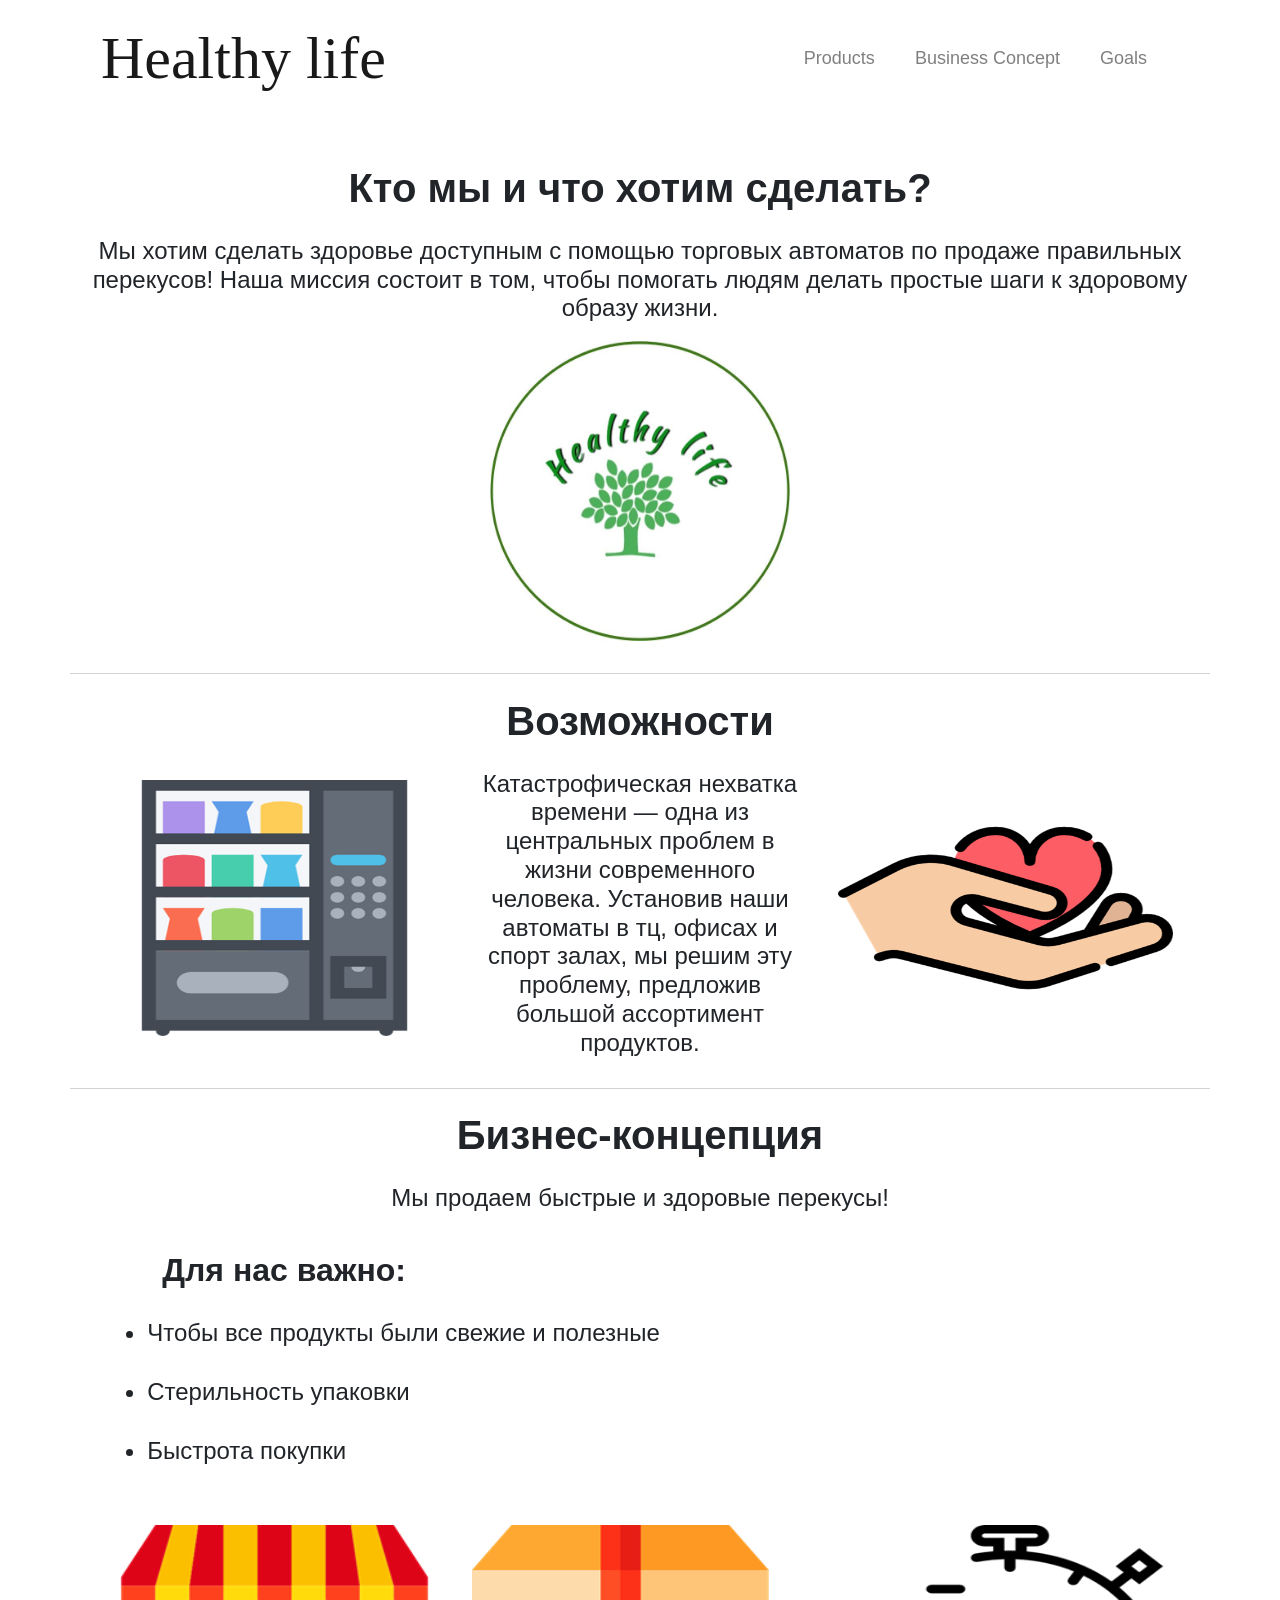
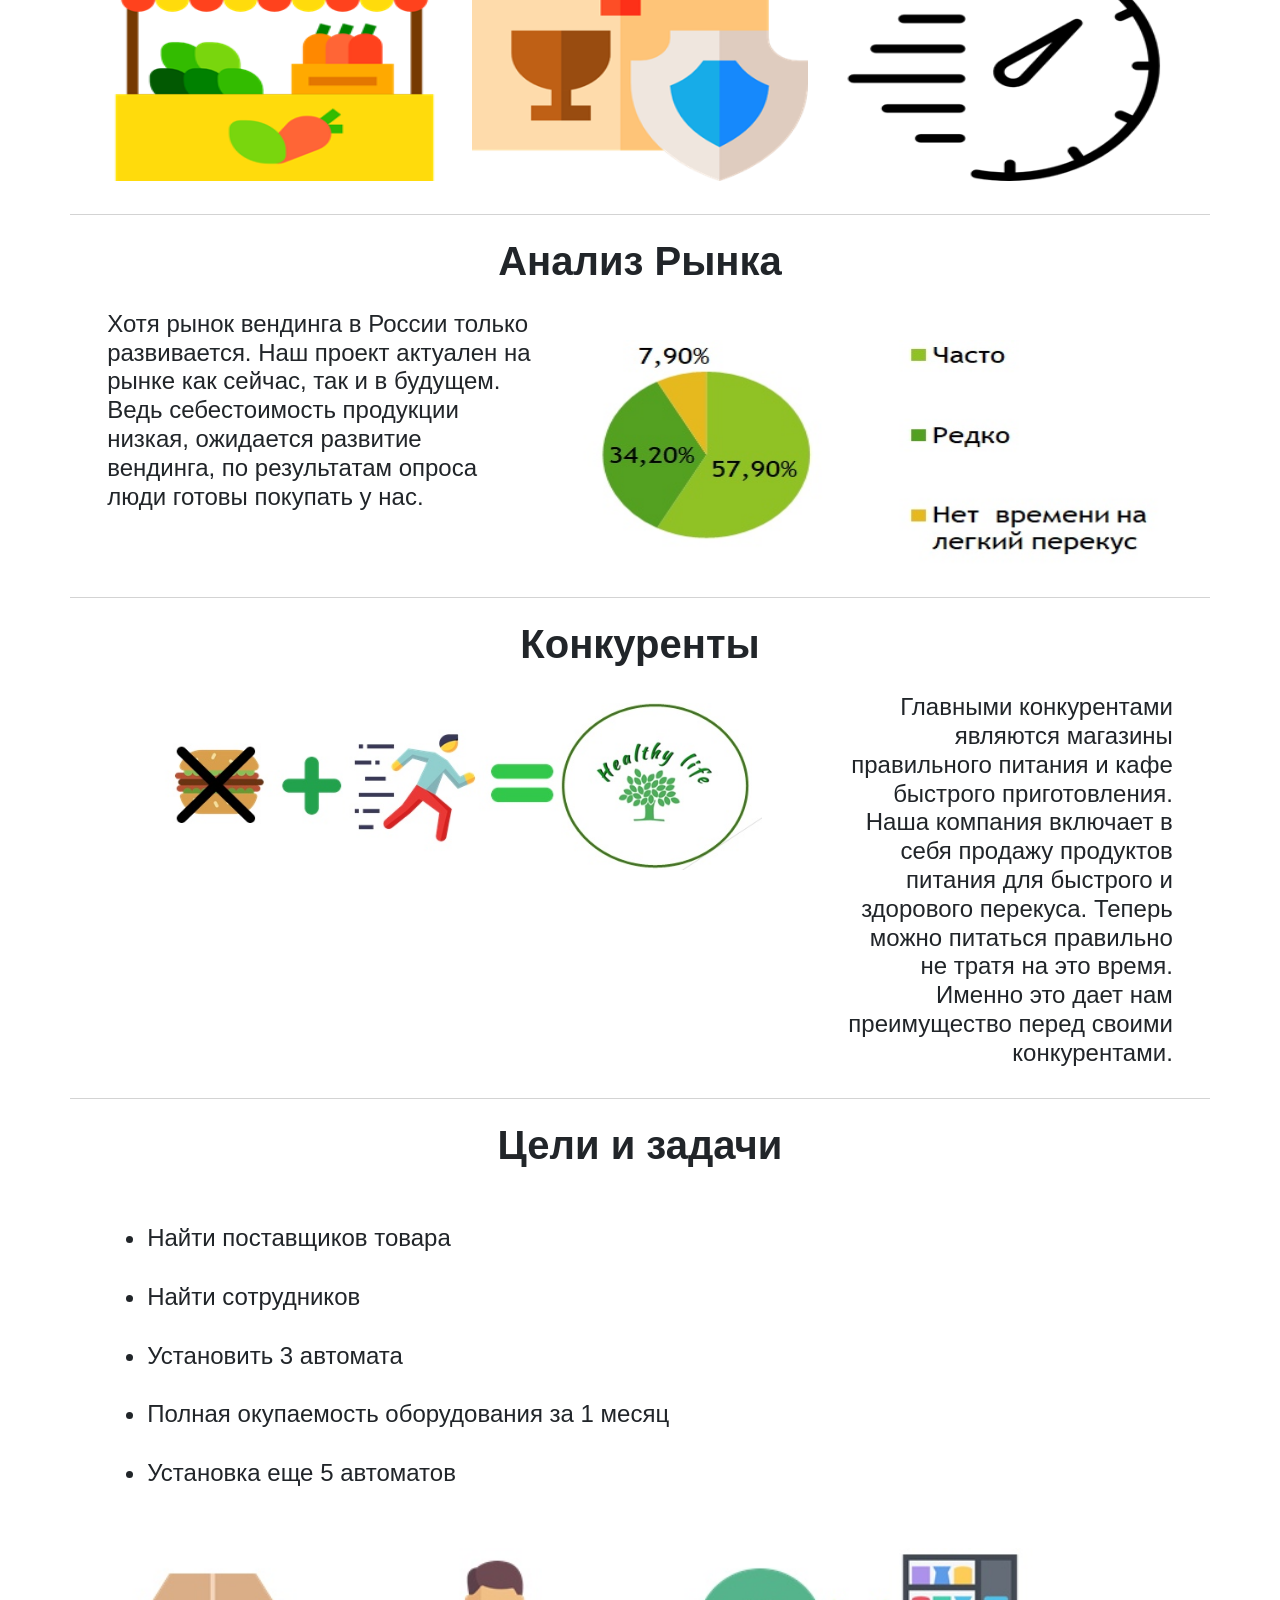
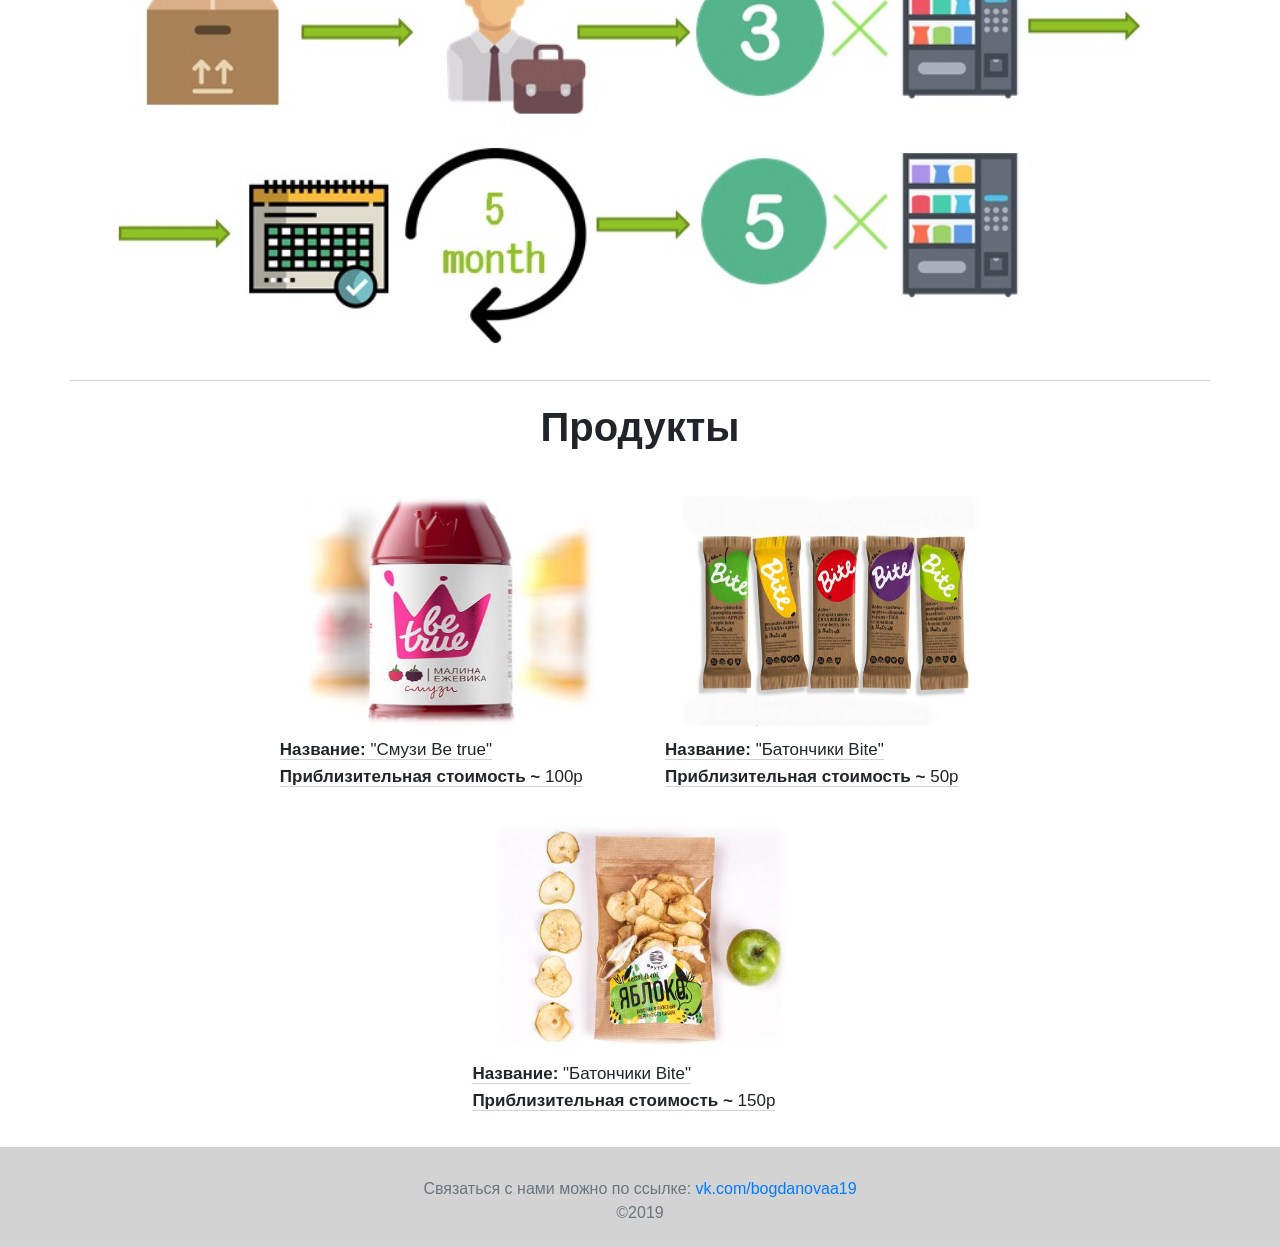
<file: Bootstrap/index.html>
<!DOCTYPE html>
<html>

<head>
	<!-- Required meta tags -->
	<meta charset="utf-8">
	<meta name="viewport" content="width=device-width, initial-scale=1, shrink-to-fit=no">

	<!-- Bootstrap CSS -->
	<link rel="stylesheet" href="https://stackpath.bootstrapcdn.com/bootstrap/4.3.1/css/bootstrap.min.css" integrity="sha384-ggOyR0iXCbMQv3Xipma34MD+dH/1fQ784/j6cY/iJTQUOhcWr7x9JvoRxT2MZw1T" crossorigin="anonymous">
	<link rel="stylesheet" href="css/style.css">

	<title>Hello, world!</title>
</head>
<body>
	<header class="container">
		<nav class="navbar navbar-expand-lg navbar-light bg-white">
			<a class="navbar-brand" href="">Healthy life</a>
			<button class="navbar-toggler" type="button" data-toggle="collapse" data-target="#navbarNav" aria-controls="navbarNav" aria-expanded="false" aria-label="Toggle navigation">
				<span class="navbar-toggler-icon"></span>
			</button>
			<div class="collapse navbar-collapse" id="navbarNav">
				<ul class="navbar-nav ml-auto">
					<li class="nav-item">
						<a class="nav-link" href="#products">Products</a>
					</li>
					<li class="nav-item">
						<a class="nav-link" href="#bus_con">Business Concept</a>
					</li>
					<li class="nav-item">
						<a class="nav-link" href="#goals">Goals</a>
					</li>

				</ul>
			</div>
		</nav>
	</header>
	<main class="container">
		<div class="row justify-content-center">
			<div class="h1 text-center col-12"><strong>Кто мы и что хотим сделать?</strong></div>
			<div class="h4 text-center">Мы хотим сделать здоровье доступным с помощью торговых автоматов по продаже правильных перекусов! Наша миссия состоит в том, чтобы помогать людям делать простые шаги к здоровому образу жизни.
			</div>
			<img src="img/main_img.jpg" alt="no picture">
		</div>
		<div class="row justify-content-center">
			<div class="h1 text-center col-12"><strong>Возможности</strong></div>
			<img src="img/automat.png" class="col-md-4" alt="no picture">
			<div class="h4 text-center col-md-4">Катастрофическая нехватка времени — одна из центральных проблем в жизни современного человека. Установив наши автоматы в тц, офисах и спорт залах, мы решим эту проблему, предложив большой ассортимент продуктов. 
			</div>
			<img src="img/handheart.png" class="col-md-4" alt="no picture">
		</div>
		<div id="bus_con" class="row justify-content-center">
			<div class="h1 text-center col-12"><strong>Бизнес-концепция</strong></div>
			<div class="h4 text-center col-md-12">Мы продаем быстрые и здоровые перекусы!
			</div>
			<div class="col-md-12">
				<ul id="3" class="h4">
					<div class="h2 col-md-12"><strong>Для нас важно:</strong></div>
					<li>Чтобы все продукты были свежие и полезные </li>
					<li>Стерильность упаковки</li>
					<li>Быстрота покупки </li>
				</ul>
			</div>
			<img src="img/sell.png" class="col-md-4" alt="no picture">
			<img src="img/box.png" class="col-md-4" alt="no picture">
			<img src="img/timer.png" class="col-md-4" alt="no picture">
		</div>
		<div class="row justify-content-center">
			<div class="h1 text-center col-12"><strong>Анализ Рынка</strong></div>
			<div class="h4 col-md-5">Хотя рынок вендинга в России только развивается. Наш проект актуален на рынке как сейчас, так и в будущем. Ведь себестоимость продукции низкая, ожидается развитие вендинга, по результатам опроса люди готовы покупать у нас.
			</div>
			<img src="img/stat.jpg" class="col-md-7" alt="no picture">
		</div>
		<div class="row justify-content-center">
			<div class="h1 text-center col-12"><strong>Конкуренты</strong></div>
			<img src="img/fastfood.jpg" class="col-md-8" alt="no picture">
			<div class="h4 text-right col-md-4">Главными конкурентами являются магазины правильного питания и кафе быстрого приготовления. Наша компания включает в себя продажу продуктов питания для быстрого и здорового перекуса. Теперь можно питаться правильно не тратя на это время. Именно это дает нам преимущество перед своими конкурентами.
			</div>
		</div>
		<div id="goals" class="row justify-content-center">
			<div class="h1 text-center col-12"><strong>Цели и задачи</strong></div>
			<div class="col-md-12">
				<ul id="3" class="h4">
					<li>Найти поставщиков товара </li>
					<li>Найти сотрудников</li>
					<li>Установить 3 автомата</li>
					<li>Полная окупаемость оборудования за 1 месяц</li>
					<li>Установка еще 5 автоматов</li>
				</ul>
			</div>
			<img src="img/process.jpg" alt="no picture">
		</div>
		<div id="products" class="row justify-content-center">
			<div class="h1 text-center col-12"><strong>Продукты</strong></div>

			<div class="pi col-md-4">
				<img class="img-pr" src="img/1pr.jpg" alt="no picture">
				<span><strong>Название:</strong></span><span> "Смузи Be true"</span>
				<br>
				<span><strong>Приблизительная стоимость ~</strong></span><span> 100р</span>
			</div>
			<div class="pi col-md-4">
				<img class="img-pr" src="img/3pr.jpg" alt="no picture">
				<span><strong>Название:</strong></span><span> "Батончики Bite"</span>
				<br>
				<span><strong>Приблизительная стоимость ~</strong></span><span> 50р</span>
			</div>
			<div class="pi col-md-4">
				<img class="img-pr" src="img/2pr.jpg" alt="no picture">
				<span><strong>Название:</strong></span><span> "Батончики Bite"</span>
				<br>
				<span><strong>Приблизительная стоимость ~</strong></span><span> 150р</span>
			</div>
		</div>
	</main>

	<footer class="footer-fluid">
		<div id="f" class="container">
			<div class="text-center"><span class="mx-auto text-muted">Связаться с нами можно по ссылке: <a href="https://vk.com/bogdanovaa19">vk.com/bogdanovaa19</a></span></div>
			<div class="text-center"><span class="text-muted">©2019</span></div>
		</div>
	</footer>
	
	<!-- Optional JavaScript -->
	<!-- jQuery first, then Popper.js, then Bootstrap JS -->
	<script src="https://code.jquery.com/jquery-3.3.1.slim.min.js" integrity="sha384-q8i/X+965DzO0rT7abK41JStQIAqVgRVzpbzo5smXKp4YfRvH+8abtTE1Pi6jizo" crossorigin="anonymous"></script>

	<script src="https://stackpath.bootstrapcdn.com/bootstrap/4.3.1/js/bootstrap.min.js" integrity="sha384-JjSmVgyd0p3pXB1rRibZUAYoIIy6OrQ6VrjIEaFf/nJGzIxFDsf4x0xIM+B07jRM" crossorigin="anonymous"></script>
 <!--  <script src="jquery-3.4.1.min.js"></script>
 	<script src="bootstrap.min.js"></script> -->
 </body>
 <html>
</file>
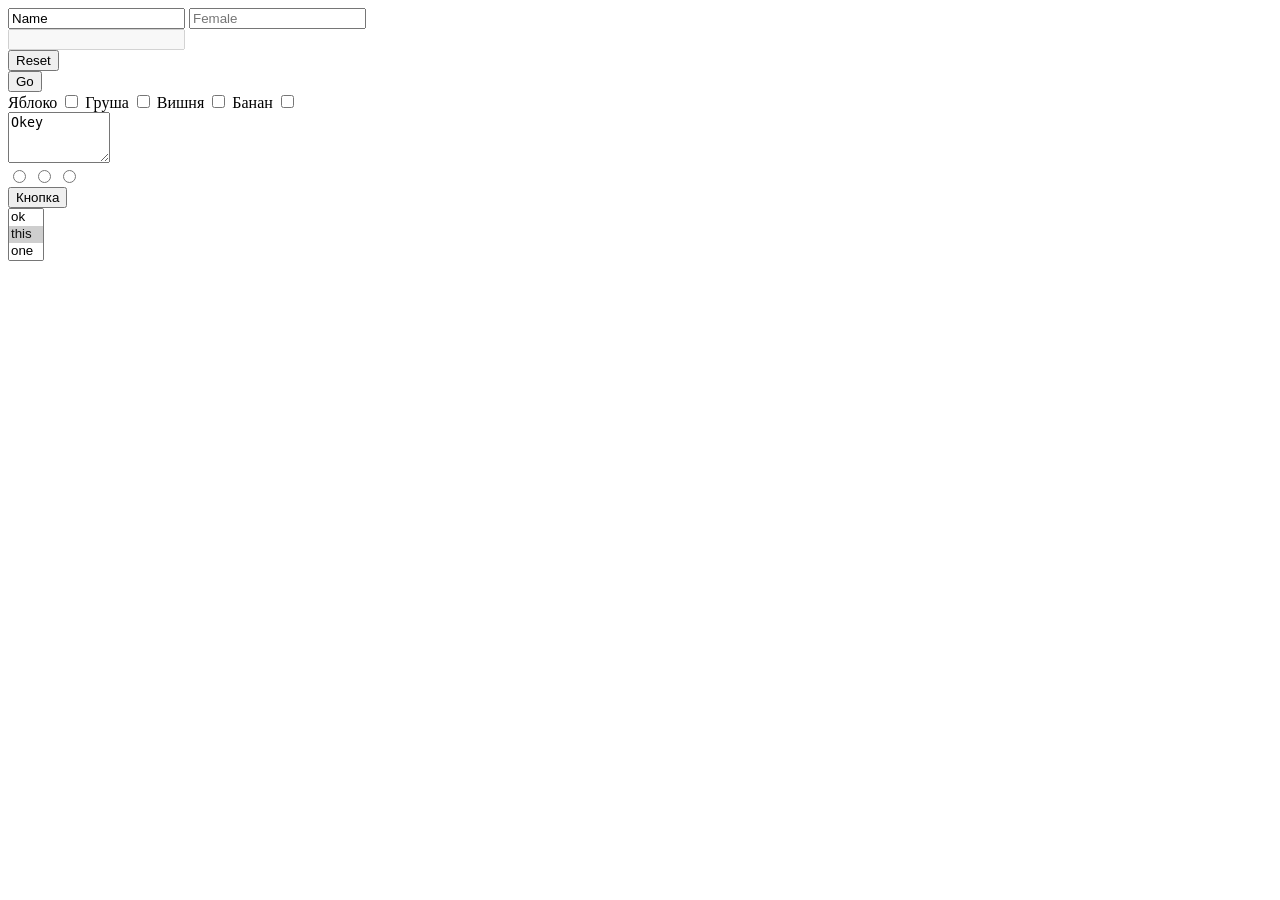
<file: fifth.html>
<!DOCTYPE html>
<html>
<head>
	<title>Web forms</title>
</head>
<body>
	<form action="/" method="">
		<input type="text" name="namePerson" maxlength="12" value="Name">
		<input type="text" name="femalePerson" maxlength="12" placeholder="Female">
		<br>
		<!-- disabled нельзя использовать -->
		<input type="password" name="pass" maxlength="12" disabled="">
		<br>
		<input type="reset" name="reset" maxlength="12" placeholder="Введите пароль">
		<br>
		<input type="submit" name="go" maxlength="12" value="Go">
		<br>
		<!-- on or off -->
		<label for='ap'>Яблоко</label> <input id='ap' type="checkbox" name="ch1" value="Hey1">
		<label for='gr'>Груша</label> <input id='gr' type="checkbox" name="ch1" value="Hey2">
		<label for='vi'>Вишня</label> <input id='vi' type="checkbox" name="ch1" value="Hey3">
		<label for='ba'>Банан</label> <input id='ba' type="checkbox" name="ch2" value="none">
		<br>
		<textarea name="textarea" cols="10" rows="3" >Okey</textarea>
		<br>
		<input type="radio" name="r1">
		<input type="radio" name="r1">
		<input type="radio" name="r1">
		<br>
		<button type="submit">Кнопка</button>
		<br>
		<select name="select" size="3" multiple="можем выбрать несколько вариантов">
			<option>ok</option>	
			<option selected>this</option>
			<option value="Отправится это сообщение а не one">one</option>
			<option>good</option>		
		</select>
	</form>
</body>
</html>
</file>
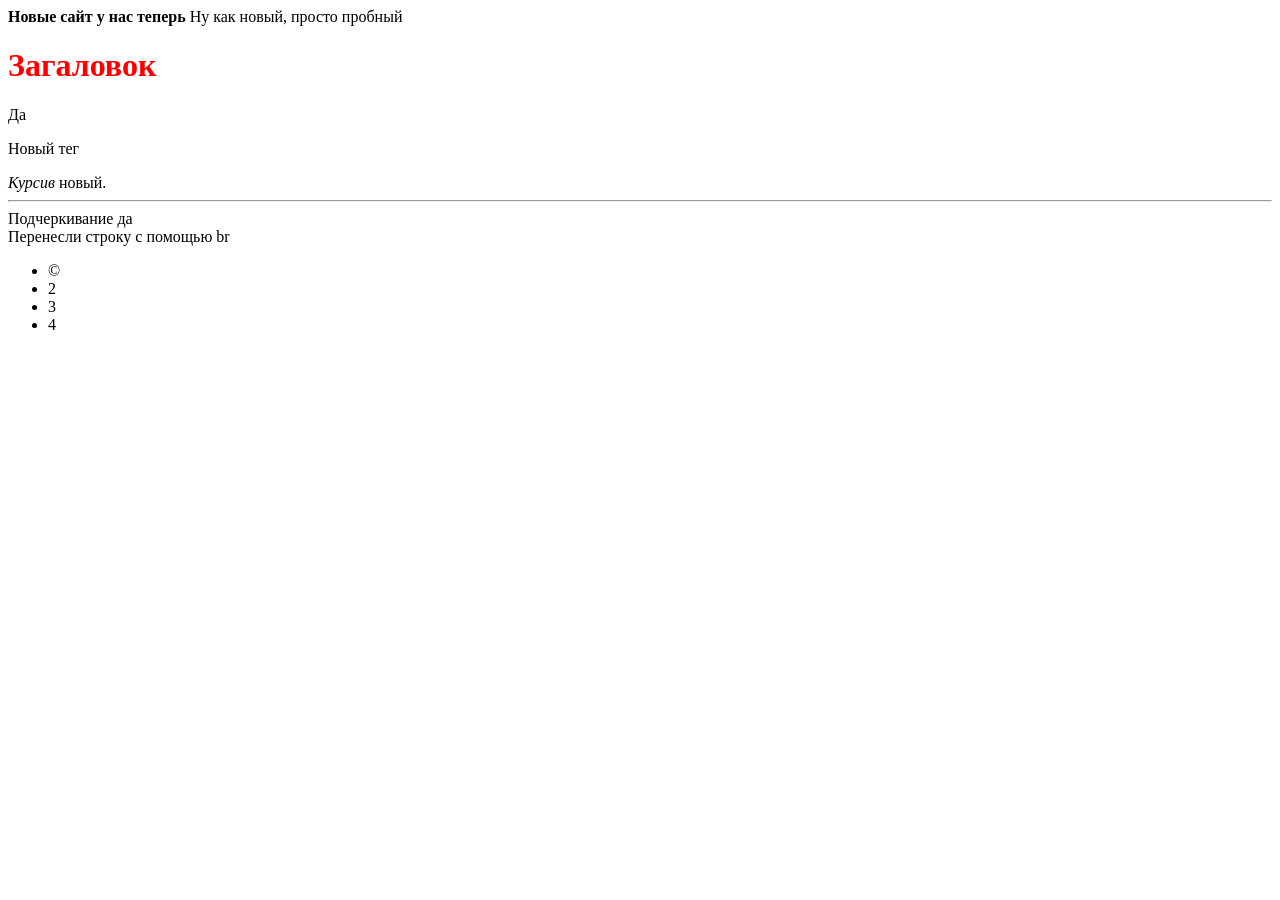
<file: first.html>
<!DOCTYPE html>
<html lang="ru">
<head>
	<title>Окей летс гоу</title>
	<meta charset="utf-8">
</head>
<body>
	<strong>Новые сайт у нас теперь</strong>

	Ну как новый, просто пробный
	<h1 style="color: red">Загаловок</h1>
	<!-- h1, h2, h3 - важны для seo пиара -->
	Да
	<p>Новый тег</p>
	<em>Курсив</em> новый.
	<hr>Подчеркивание да
	<br> Перенесли строку с помощью br
	<ul>
		<li>&copy;</li>
		<li>2</li>
		<li>3</li>
		<li>4</li>
	</ul>
	<!-- Комментарий -->
</body>
</html>
</file>
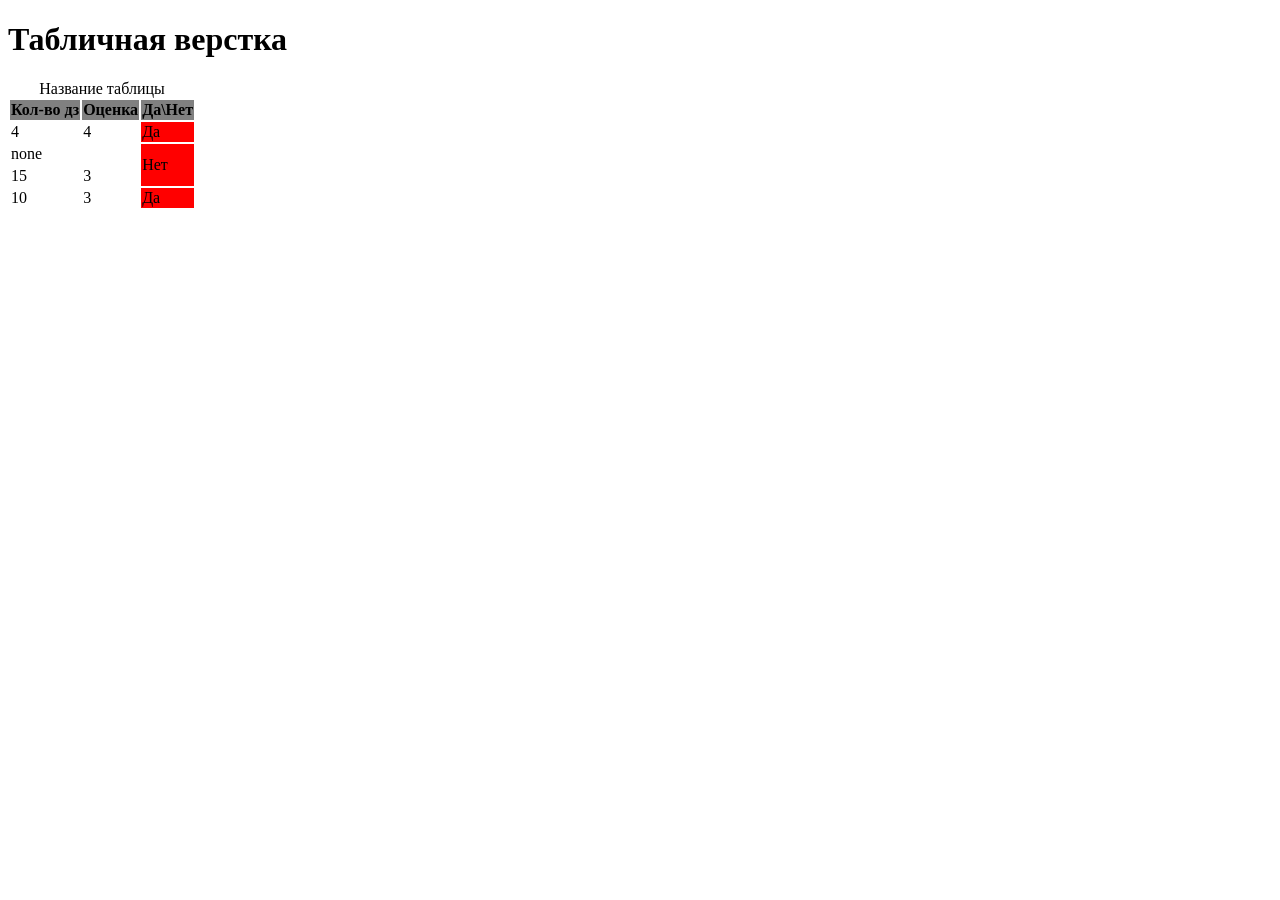
<file: fourth.html>
<!DOCTYPE html>
<html lang='ru'>
<head>
	<title></title>
	<meta charset="utf-8">
</head>
<body>
	<h1>Табличная верстка</h1>
	<table>
		<caption>Название таблицы</caption>
		<colgroup>
			<col> 
			<col> 
			<col style="background: red;"> 
		</colgroup>
		<tr style="background: gray;">
			<th>Кол-во дз</th>
			<th>Оценка</th>
			<th>Да\Нет</th>
		</tr>
		<tr>
			<td>4</td>
			<td>4</td>
			<td>Да</td>
		</tr>
		<tr>
			<td colspan="2">none</td>
			<!-- <td>5</td> -->
			<td rowspan="2">Нет</td>
		</tr>
		<tr>
			<td>15</td>
			<td>3</td>
			<!-- <td>Да</td> -->
		</tr>
		<tr>
			<td>10</td>
			<td>3</td>
			<td>Да</td>
		</tr>
	</table>
</body>
</html>
</file>
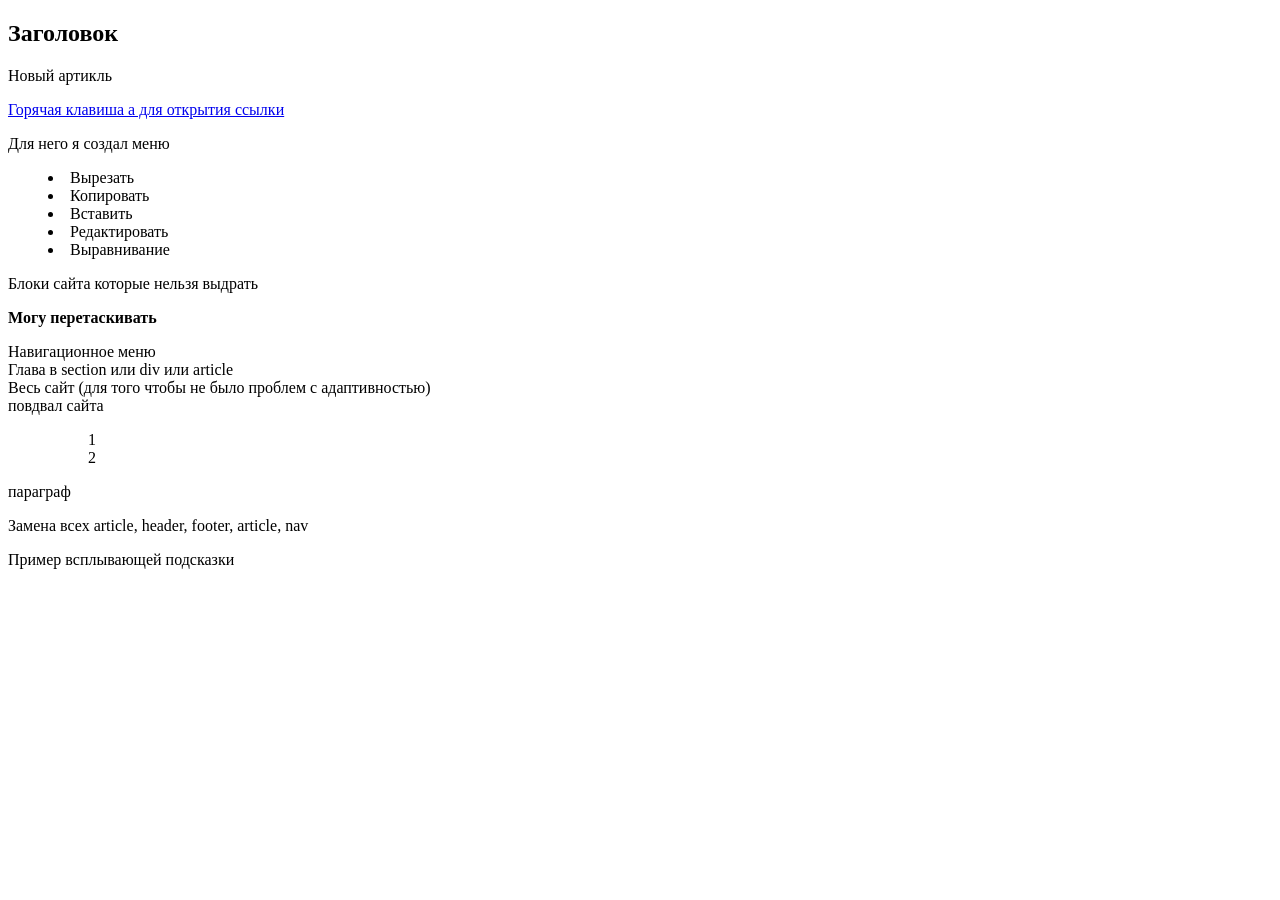
<file: second.html>
<!DOCTYPE html>
<html lang="ru">
<head>
	<title>Первая страница</title>
</head>
<body>
	<article>
		<!-- Контент сайта -->
		<!--  contenteditable - разрешить редактирование текста-->
		<h2 contenteditable="true">Заголовок</h1> 
		Новый артикль
		<p><a href="image/xxx.jpg" accesskey="a">Горячая клавиша а
    для открытия ссылки</a></p>
    <!-- alt + a -->
	</article>

	<section>
		<div contextmenu="exm">Для него я создал меню</div>
		<menu type="context" id="exm">
		    <li>Вырезать</li>
		    <li>Копировать</li>
		    <li>Вставить</li>
		    <li>Редактировать</li>
		    <li>Выравнивание</li>
	    </menu>
		Блоки сайта которые нельзя выдрать
	</section>

	<nav>
		<p><span draggable="true"><strong>Могу перетаскивать</strong></span></p>
				Навигационное меню
	</nav>

	<header>
		Глава в section или div или article
	</header>

	<main>
		Весь сайт (для того чтобы не было проблем с адаптивностью)
	</main>

	<footer> 
		повдвал сайта
	</footer>

	<ul>
		<ol>1</ol>
		<ol>2</ol>
	</ul>
	<p>параграф</p>

	<table hidden="hidden"> 
		<!-- hidden для table не работает -->
		<span hidden="hidden">Вывод информации</span>
	</table>

	<div>
		Замена всех article, header, footer, article, nav
	</div>
	<p title="А вот и я!">Пример всплывающей подсказки</p>
	<!-- spellcheck  Указывает браузеру проверять или нет правописание и грамматику в тексте. Хотя атрибут можно устанавливать практически для всех элементов, результат будет заметен только для полей форм (<input>, <textarea>), а также редактируемых элементов (у них установлен атрибут contenteditable).-->

<!-- dropzone="copy | link | move" Определяет, что делать с перетаскиваемыми пользователем данными — скопировать их, перетащить или связать — в момент, когда данные бросаются на элемент.-->
</body>
</html>
</file>
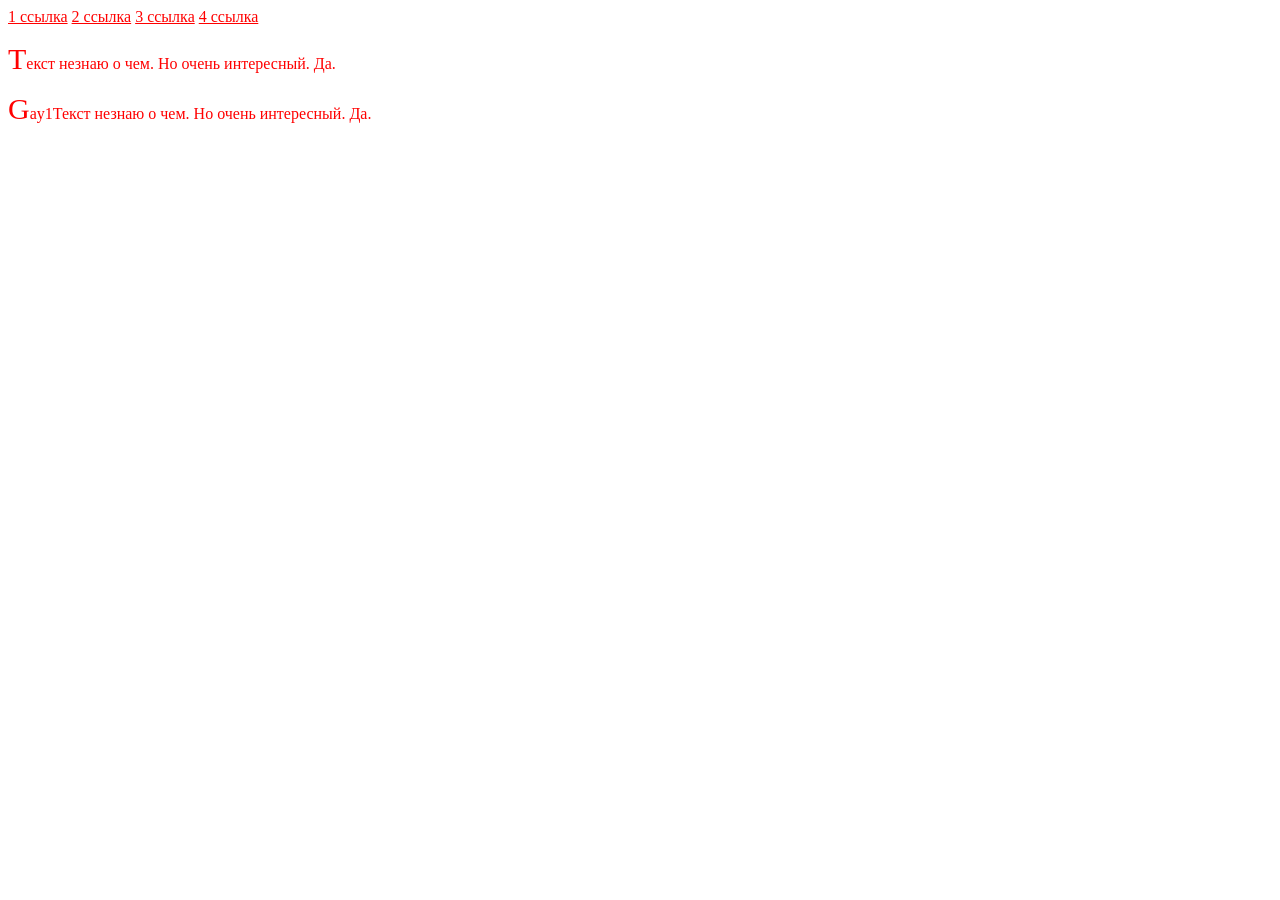
<file: seventh.html>
<!DOCTYPE html>
<html>
<head>
	<title></title>
	<meta charset="utf-8">
	<link rel="stylesheet" type="text/css" href="my.css">
</head>
<body>
	<a href="">1 ссылка</a>
	<a href="">2 ссылка</a>
	<a href="">3 ссылка</a>
	<a href="">4 ссылка</a>

	<p>Текст незнаю о чем. Но очень интересный. Да.</p>
	<p class="test">Текст незнаю о чем. Но очень интересный. Да.</p>
</body>
</html>
</file>
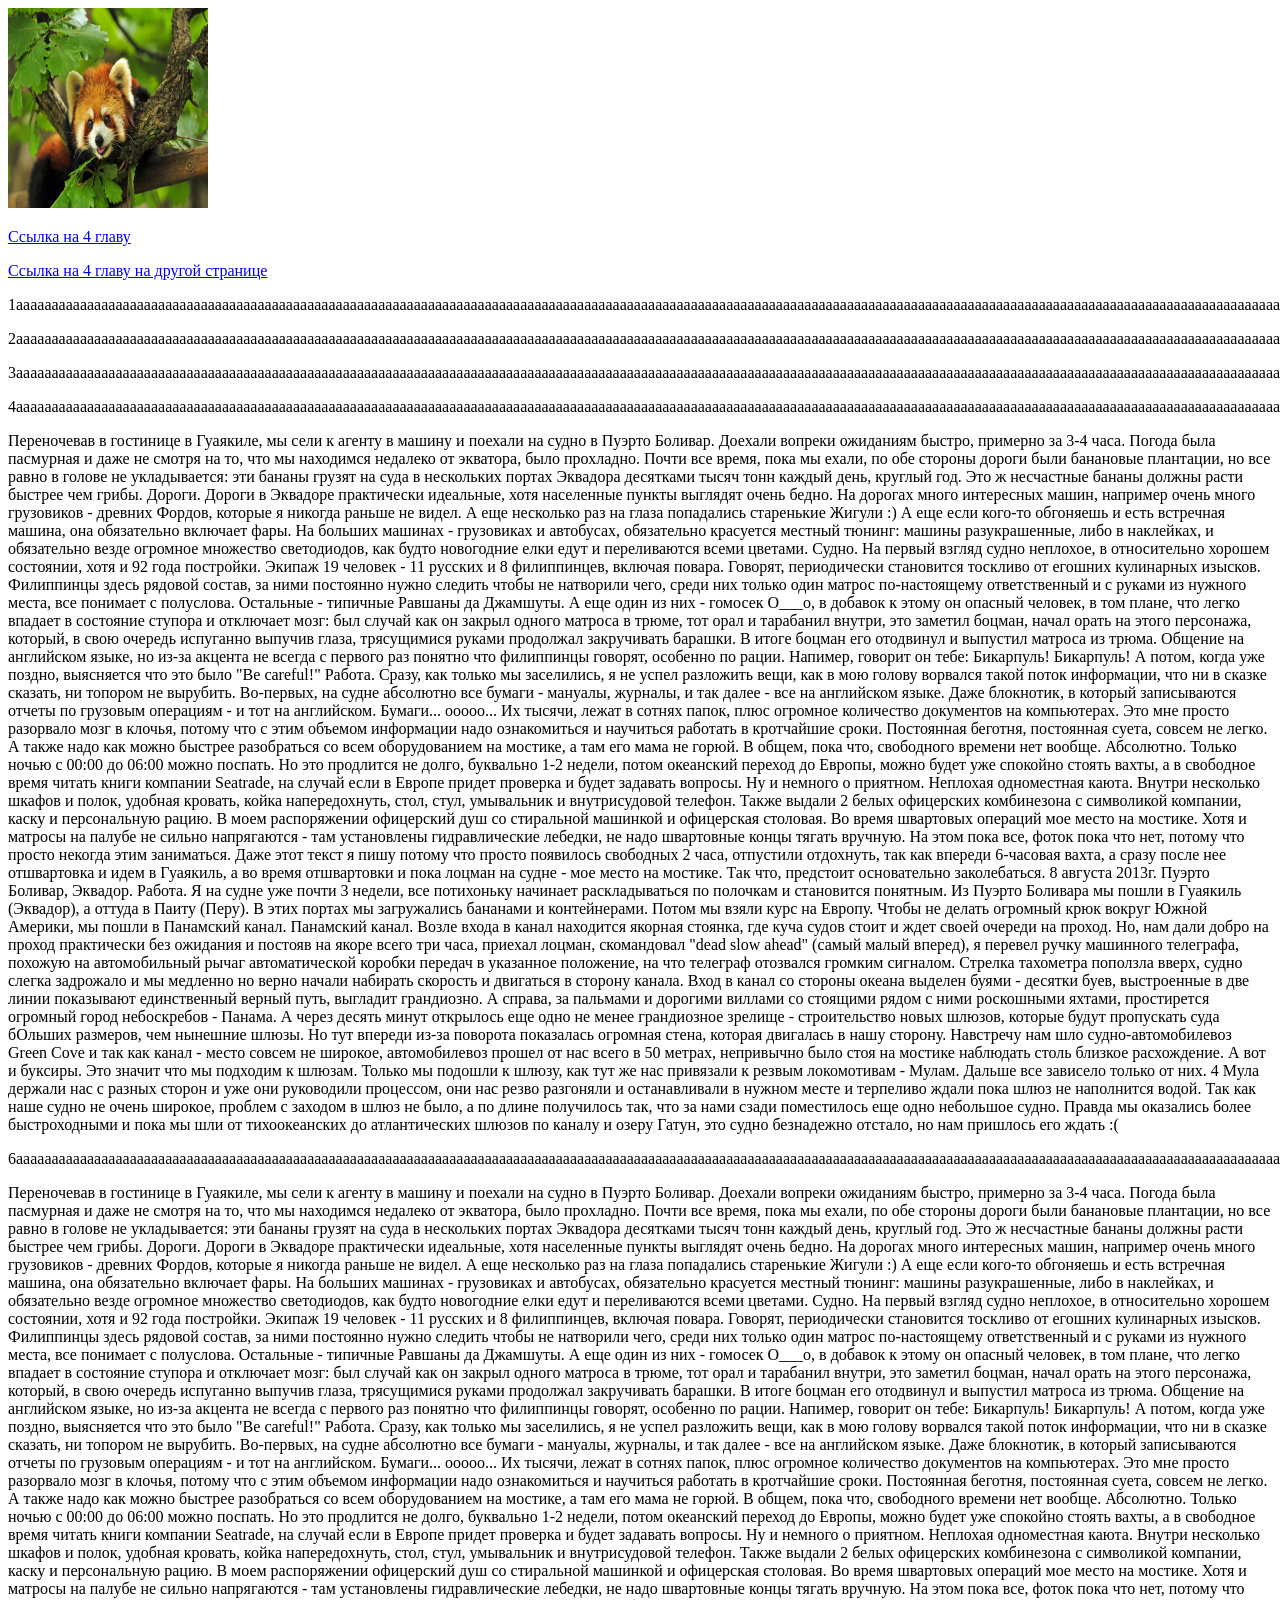
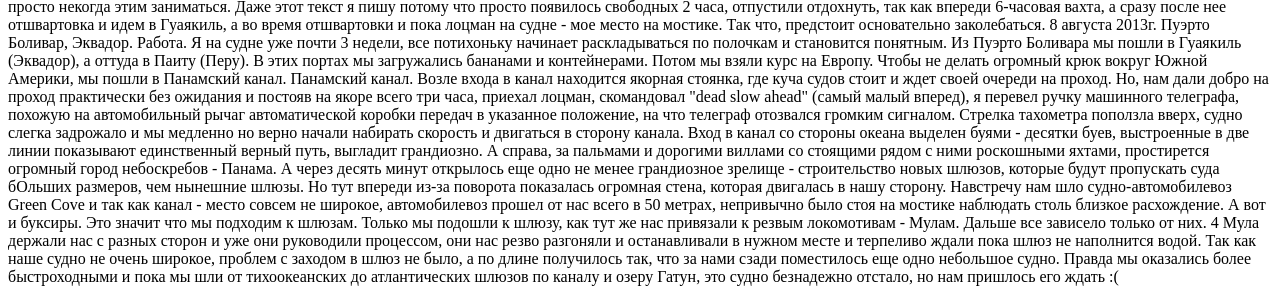
<file: third.html>
<!DOCTYPE html>
<html lang="ru">
<head>
	<title>Изображение и ссылки</title>
	<meta charset="utf-8">
</head>
<body>
	<img style="width: 200px; height: 200px" src="koal.jpg" alt="koal" >
	<p><a href="#4 article">Ссылка на 4 главу</a></p>
	<p><a href="next/index.html#second">Ссылка на 4 главу на другой странице</a></p>
	<p>1aaaaaaaaaaaaaaaaaaaaaaaaaaaaaaaaaaaaaaaaaaaaaaaaaaaaaaaaaaaaaaaaaaaaaaaaaaaaaaaaaaaaaaaaaaaaaaaaaaaaaaaaaaaaaaaaaaaaaaaaaaaaaaaaaaaaaaaaaaaaaaaaaaaaaaaaaaaaaaaaaaaaaaaaaaaaaaaaaaaaaaaaaaaaaaaaaaaa</p>
	<p>2aaaaaaaaaaaaaaaaaaaaaaaaaaaaaaaaaaaaaaaaaaaaaaaaaaaaaaaaaaaaaaaaaaaaaaaaaaaaaaaaaaaaaaaaaaaaaaaaaaaaaaaaaaaaaaaaaaaaaaaaaaaaaaaaaaaaaaaaaaaaaaaaaaaaaaaaaaaaaaaaaaaaaaaaaaaaaaaaaaaaaaaaaaaaaaaaaaaa</p>
	<p>3aaaaaaaaaaaaaaaaaaaaaaaaaaaaaaaaaaaaaaaaaaaaaaaaaaaaaaaaaaaaaaaaaaaaaaaaaaaaaaaaaaaaaaaaaaaaaaaaaaaaaaaaaaaaaaaaaaaaaaaaaaaaaaaaaaaaaaaaaaaaaaaaaaaaaaaaaaaaaaaaaaaaaaaaaaaaaaaaaaaaaaaaaaaaaaaaaaaa</p>
	<p>4aaaaaaaaaaaaaaaaaaaaaaaaaaaaaaaaaaaaaaaaaaaaaaaaaaaaaaaaaaaaaaaaaaaaaaaaaaaaaaaaaaaaaaaaaaaaaaaaaaaaaaaaaaaaaaaaaaaaaaaaaaaaaaaaaaaaaaaaaaaaaaaaaaaaaaaaaaaaaaaaaaaaaaaaaaaaaaaaaaaaaaaaaaaaaaaaaaaa</p>
	<p>Переночевав в гостинице в Гуаякиле, мы сели к агенту в машину и поехали на судно в Пуэрто Боливар. Доехали вопреки ожиданиям быстро, примерно за 3-4 часа. Погода была пасмурная и даже не смотря на то, что мы находимся недалеко от экватора, было прохладно. Почти все время, пока мы ехали, по обе стороны дороги были банановые плантации, но все равно в голове не укладывается: эти бананы грузят на суда в нескольких портах Эквадора десятками тысяч тонн каждый день, круглый год. Это ж несчастные бананы должны расти быстрее чем грибы.

	Дороги.
	Дороги в Эквадоре практически идеальные, хотя населенные пункты выглядят очень бедно. На дорогах много интересных машин, например очень много грузовиков - древних Фордов, которые я никогда раньше не видел. А еще несколько раз на глаза попадались старенькие Жигули :) А еще если кого-то обгоняешь и есть встречная машина, она обязательно включает фары. На больших машинах - грузовиках и автобусах, обязательно красуется местный тюнинг: машины разукрашенные, либо в наклейках, и обязательно везде огромное множество светодиодов, как будто новогодние елки едут и переливаются всеми цветами.

	Судно.
	На первый взгляд судно неплохое, в относительно хорошем состоянии, хотя и 92 года постройки. Экипаж 19 человек - 11 русских и 8 филиппинцев, включая повара. Говорят, периодически становится тоскливо от егошних кулинарных изысков. Филиппинцы здесь рядовой состав, за ними постоянно нужно следить чтобы не натворили чего, среди них только один матрос по-настоящему ответственный и с руками из нужного места, все понимает с полуслова. Остальные - типичные Равшаны да Джамшуты. А еще один из них - гомосек О___о, в добавок к этому он опасный человек, в том плане, что легко впадает в состояние ступора и отключает мозг: был случай как он закрыл одного матроса в трюме, тот орал и тарабанил внутри, это заметил боцман, начал орать на этого персонажа, который, в свою очередь испуганно выпучив глаза, трясущимися руками продолжал закручивать барашки. В итоге боцман его отодвинул и выпустил матроса из трюма. Общение на английском языке, но из-за акцента не всегда с первого раз понятно что филиппинцы говорят, особенно по рации. Напимер, говорит он тебе: Бикарпуль! Бикарпуль! А потом, когда уже поздно, выясняется что это было "Be careful!"

	Работа.
	Сразу, как только мы заселились, я не успел разложить вещи, как в мою голову ворвался такой поток информации, что ни в сказке сказать, ни топором не вырубить. Во-первых, на судне абсолютно все бумаги - мануалы, журналы, и так далее - все на английском языке. Даже блокнотик, в который записываются отчеты по грузовым операциям - и тот на английском. Бумаги... ооооо... Их тысячи, лежат в сотнях папок, плюс огромное количество документов на компьютерах. Это мне просто разорвало мозг в клочья, потому что с этим объемом информации надо ознакомиться и научиться работать в кротчайшие сроки. Постоянная беготня, постоянная суета, совсем не легко. А также надо как можно быстрее разобраться со всем оборудованием на мостике, а там его мама не горюй. В общем, пока что, свободного времени нет вообще. Абсолютно. Только ночью с 00:00 до 06:00 можно поспать. Но это продлится не долго, буквально 1-2 недели, потом океанский переход до Европы, можно будет уже спокойно стоять вахты, а в свободное время читать книги компании Seatrade, на случай если в Европе придет проверка и будет задавать вопросы.

	Ну и немного о приятном.
	Неплохая одноместная каюта. Внутри несколько шкафов и полок, удобная кровать, койка напередохнуть, стол, стул, умывальник и внутрисудовой телефон. Также выдали 2 белых офицерских комбинезона с символикой компании, каску и персональную рацию. В моем распоряжении офицерский душ со стиральной машинкой и офицерская столовая. Во время швартовых операций мое место на мостике. Хотя и матросы на палубе не сильно напрягаются - там установлены гидравлические лебедки, не надо швартовные концы тягать вручную.

	На этом пока все, фоток пока что нет, потому что просто некогда этим заниматься. Даже этот текст я пишу потому что просто появилось свободных 2 часа, отпустили отдохнуть, так как впереди 6-часовая вахта, а сразу после нее отшвартовка и идем в Гуаякиль, а во время отшвартовки и пока лоцман на судне - мое место на мостике. Так что, предстоит основательно заколебаться.

	8 августа 2013г. Пуэрто Боливар, Эквадор.



	Работа.

	Я на судне уже почти 3 недели, все потихоньку начинает раскладываться по полочкам и становится понятным. Из Пуэрто Боливара мы пошли в Гуаякиль (Эквадор), а оттуда в Паиту (Перу). В этих портах мы загружались бананами и контейнерами. Потом мы взяли курс на Европу. Чтобы не делать огромный крюк вокруг Южной Америки, мы пошли в Панамский канал.

	Панамский канал.
	Возле входа в канал находится якорная стоянка, где куча судов стоит и ждет своей очереди на проход. Но, нам дали добро на проход практически без ожидания и постояв на якоре всего три часа, приехал лоцман, скомандовал "dead slow ahead" (самый малый вперед), я перевел ручку машинного телеграфа, похожую на автомобильный рычаг автоматической коробки передач в указанное положение, на что телеграф отозвался громким сигналом. Стрелка тахометра поползла вверх, судно слегка задрожало и мы медленно но верно начали набирать скорость и двигаться в сторону канала. Вход в канал со стороны океана выделен буями - десятки буев, выстроенные в две линии показывают единственный верный путь, выгладит грандиозно. А справа, за пальмами и дорогими виллами со стоящими рядом с ними роскошными яхтами, простирется огромный город небоскребов - Панама. А через десять минут открылось еще одно не менее грандиозное зрелище - строительство новых шлюзов, которые будут пропускать суда бОльших размеров, чем нынешние шлюзы. Но тут впереди из-за поворота показалась огромная стена, которая двигалась в нашу сторону. Навстречу нам шло судно-автомобилевоз Green Cove и так как канал - место совсем не широкое, автомобилевоз прошел от нас всего в 50 метрах, непривычно было стоя на мостике наблюдать столь близкое расхождение. А вот и буксиры. Это значит что мы подходим к шлюзам. Только мы подошли к шлюзу, как тут же нас привязали к резвым локомотивам - Мулам. Дальше все зависело только от них. 4 Мула держали нас с разных сторон и уже они руководили процессом, они нас резво разгоняли и останавливали в нужном месте и терпеливо ждали пока шлюз не наполнится водой. Так как наше судно не очень широкое, проблем с заходом в шлюз не было, а по длине получилось так, что за нами сзади поместилось еще одно небольшое судно. Правда мы оказались более быстроходными и пока мы шли от тихоокеанских до атлантических шлюзов по каналу и озеру Гатун, это судно безнадежно отстало, но нам пришлось его ждать :(
	</p>

	<p>6aaaaaaaaaaaaaaaaaaaaaaaaaaaaaaaaaaaaaaaaaaaaaaaaaaaaaaaaaaaaaaaaaaaaaaaaaaaaaaaaaaaaaaaaaaaaaaaaaaaaaaaaaaaaaaaaaaaaaaaaaaaaaaaaaaaaaaaaaaaaaaaaaaaaaaaaaaaaaaaaaaaaaaaaaaaaaaaaaaaaaaaaaaaaaaaaaaaa</p>
	<p id="4 article">Переночевав в гостинице в Гуаякиле, мы сели к агенту в машину и поехали на судно в Пуэрто Боливар. Доехали вопреки ожиданиям быстро, примерно за 3-4 часа. Погода была пасмурная и даже не смотря на то, что мы находимся недалеко от экватора, было прохладно. Почти все время, пока мы ехали, по обе стороны дороги были банановые плантации, но все равно в голове не укладывается: эти бананы грузят на суда в нескольких портах Эквадора десятками тысяч тонн каждый день, круглый год. Это ж несчастные бананы должны расти быстрее чем грибы.

	Дороги.
	Дороги в Эквадоре практически идеальные, хотя населенные пункты выглядят очень бедно. На дорогах много интересных машин, например очень много грузовиков - древних Фордов, которые я никогда раньше не видел. А еще несколько раз на глаза попадались старенькие Жигули :) А еще если кого-то обгоняешь и есть встречная машина, она обязательно включает фары. На больших машинах - грузовиках и автобусах, обязательно красуется местный тюнинг: машины разукрашенные, либо в наклейках, и обязательно везде огромное множество светодиодов, как будто новогодние елки едут и переливаются всеми цветами.

	Судно.
	На первый взгляд судно неплохое, в относительно хорошем состоянии, хотя и 92 года постройки. Экипаж 19 человек - 11 русских и 8 филиппинцев, включая повара. Говорят, периодически становится тоскливо от егошних кулинарных изысков. Филиппинцы здесь рядовой состав, за ними постоянно нужно следить чтобы не натворили чего, среди них только один матрос по-настоящему ответственный и с руками из нужного места, все понимает с полуслова. Остальные - типичные Равшаны да Джамшуты. А еще один из них - гомосек О___о, в добавок к этому он опасный человек, в том плане, что легко впадает в состояние ступора и отключает мозг: был случай как он закрыл одного матроса в трюме, тот орал и тарабанил внутри, это заметил боцман, начал орать на этого персонажа, который, в свою очередь испуганно выпучив глаза, трясущимися руками продолжал закручивать барашки. В итоге боцман его отодвинул и выпустил матроса из трюма. Общение на английском языке, но из-за акцента не всегда с первого раз понятно что филиппинцы говорят, особенно по рации. Напимер, говорит он тебе: Бикарпуль! Бикарпуль! А потом, когда уже поздно, выясняется что это было "Be careful!"

	Работа.
	Сразу, как только мы заселились, я не успел разложить вещи, как в мою голову ворвался такой поток информации, что ни в сказке сказать, ни топором не вырубить. Во-первых, на судне абсолютно все бумаги - мануалы, журналы, и так далее - все на английском языке. Даже блокнотик, в который записываются отчеты по грузовым операциям - и тот на английском. Бумаги... ооооо... Их тысячи, лежат в сотнях папок, плюс огромное количество документов на компьютерах. Это мне просто разорвало мозг в клочья, потому что с этим объемом информации надо ознакомиться и научиться работать в кротчайшие сроки. Постоянная беготня, постоянная суета, совсем не легко. А также надо как можно быстрее разобраться со всем оборудованием на мостике, а там его мама не горюй. В общем, пока что, свободного времени нет вообще. Абсолютно. Только ночью с 00:00 до 06:00 можно поспать. Но это продлится не долго, буквально 1-2 недели, потом океанский переход до Европы, можно будет уже спокойно стоять вахты, а в свободное время читать книги компании Seatrade, на случай если в Европе придет проверка и будет задавать вопросы.

	Ну и немного о приятном.
	Неплохая одноместная каюта. Внутри несколько шкафов и полок, удобная кровать, койка напередохнуть, стол, стул, умывальник и внутрисудовой телефон. Также выдали 2 белых офицерских комбинезона с символикой компании, каску и персональную рацию. В моем распоряжении офицерский душ со стиральной машинкой и офицерская столовая. Во время швартовых операций мое место на мостике. Хотя и матросы на палубе не сильно напрягаются - там установлены гидравлические лебедки, не надо швартовные концы тягать вручную.

	На этом пока все, фоток пока что нет, потому что просто некогда этим заниматься. Даже этот текст я пишу потому что просто появилось свободных 2 часа, отпустили отдохнуть, так как впереди 6-часовая вахта, а сразу после нее отшвартовка и идем в Гуаякиль, а во время отшвартовки и пока лоцман на судне - мое место на мостике. Так что, предстоит основательно заколебаться.

	8 августа 2013г. Пуэрто Боливар, Эквадор.



	Работа.

	Я на судне уже почти 3 недели, все потихоньку начинает раскладываться по полочкам и становится понятным. Из Пуэрто Боливара мы пошли в Гуаякиль (Эквадор), а оттуда в Паиту (Перу). В этих портах мы загружались бананами и контейнерами. Потом мы взяли курс на Европу. Чтобы не делать огромный крюк вокруг Южной Америки, мы пошли в Панамский канал.

	Панамский канал.
	Возле входа в канал находится якорная стоянка, где куча судов стоит и ждет своей очереди на проход. Но, нам дали добро на проход практически без ожидания и постояв на якоре всего три часа, приехал лоцман, скомандовал "dead slow ahead" (самый малый вперед), я перевел ручку машинного телеграфа, похожую на автомобильный рычаг автоматической коробки передач в указанное положение, на что телеграф отозвался громким сигналом. Стрелка тахометра поползла вверх, судно слегка задрожало и мы медленно но верно начали набирать скорость и двигаться в сторону канала. Вход в канал со стороны океана выделен буями - десятки буев, выстроенные в две линии показывают единственный верный путь, выгладит грандиозно. А справа, за пальмами и дорогими виллами со стоящими рядом с ними роскошными яхтами, простирется огромный город небоскребов - Панама. А через десять минут открылось еще одно не менее грандиозное зрелище - строительство новых шлюзов, которые будут пропускать суда бОльших размеров, чем нынешние шлюзы. Но тут впереди из-за поворота показалась огромная стена, которая двигалась в нашу сторону. Навстречу нам шло судно-автомобилевоз Green Cove и так как канал - место совсем не широкое, автомобилевоз прошел от нас всего в 50 метрах, непривычно было стоя на мостике наблюдать столь близкое расхождение. А вот и буксиры. Это значит что мы подходим к шлюзам. Только мы подошли к шлюзу, как тут же нас привязали к резвым локомотивам - Мулам. Дальше все зависело только от них. 4 Мула держали нас с разных сторон и уже они руководили процессом, они нас резво разгоняли и останавливали в нужном месте и терпеливо ждали пока шлюз не наполнится водой. Так как наше судно не очень широкое, проблем с заходом в шлюз не было, а по длине получилось так, что за нами сзади поместилось еще одно небольшое судно. Правда мы оказались более быстроходными и пока мы шли от тихоокеанских до атлантических шлюзов по каналу и озеру Гатун, это судно безнадежно отстало, но нам пришлось его ждать :(</p>
</body>
</html>
</file>
<file: Bootstrap/css/style.css>
header a, main{
	font-family:Trebuchet MS, sans-serif;
	margin-right: 24px;
	font-size: 2.0vh;
}
a[class="navbar-brand"]{
	font-size: 60px;
	font-family:Brush Script MT;
}
main{
	padding-top: 2%;
}
img{
	max-height: 20vw;
	max-width: 30vw;
	height: 300px;
	width: 100px;
	display: block;
	margin:10px auto;
}
img[src="img/main_img.jpg"]{
	max-height: 30vw;
	max-width: 30vw;
	height: 300px;
	width: 300px;
}
img[src="img/stat.jpg"]{
	max-height: 30vw;
	max-width: 70vw;
	height: 25vh;

	margin-top: 30px;
}
img[src="img/fastfood.jpg"]{
	max-height: 30vw;
	max-width: 50vw;
	height: 13vw;
	width: 40vh;
}
img[src="img/process.jpg"]{
	max-height: 40vw;
	max-width: 100vw;
	height: 400px; 
	width: 100vw;
}
.img-pr{
	width: 300px;
	height: 230px;
}
.pi{
	margin: 10px;
}
.pi span {
	border-bottom: 1px solid #D3D3D3;
	font-size: 17px;
}

div[class="row justify-content-center"]{
	border-bottom: 1px solid #D3D3D3;
	padding: 2%;
}
div[id="products"]{
	border:0;
}
div.h1{
	margin-bottom: 25px;
}
ul[id="3"] li{
	margin: 30px 0 20px 0;
}
ul[id="3"]{
	margin: 30px 0 50px 0;
}
footer{
	background-color: #D3D3D3;
	height: 100px;
}
#f{
	padding-top: 30px;
}
</file>
<file: my.css>
a{
	color: green;
}
::selection{
	color: red;
}
a:visited{
	color: red;
}


p:first-letter{
	font-size: 30px;
}
p:first-line{
	color: red;
}

.test:before{
	content: "Gay1"
}




:focus{};
</file>
